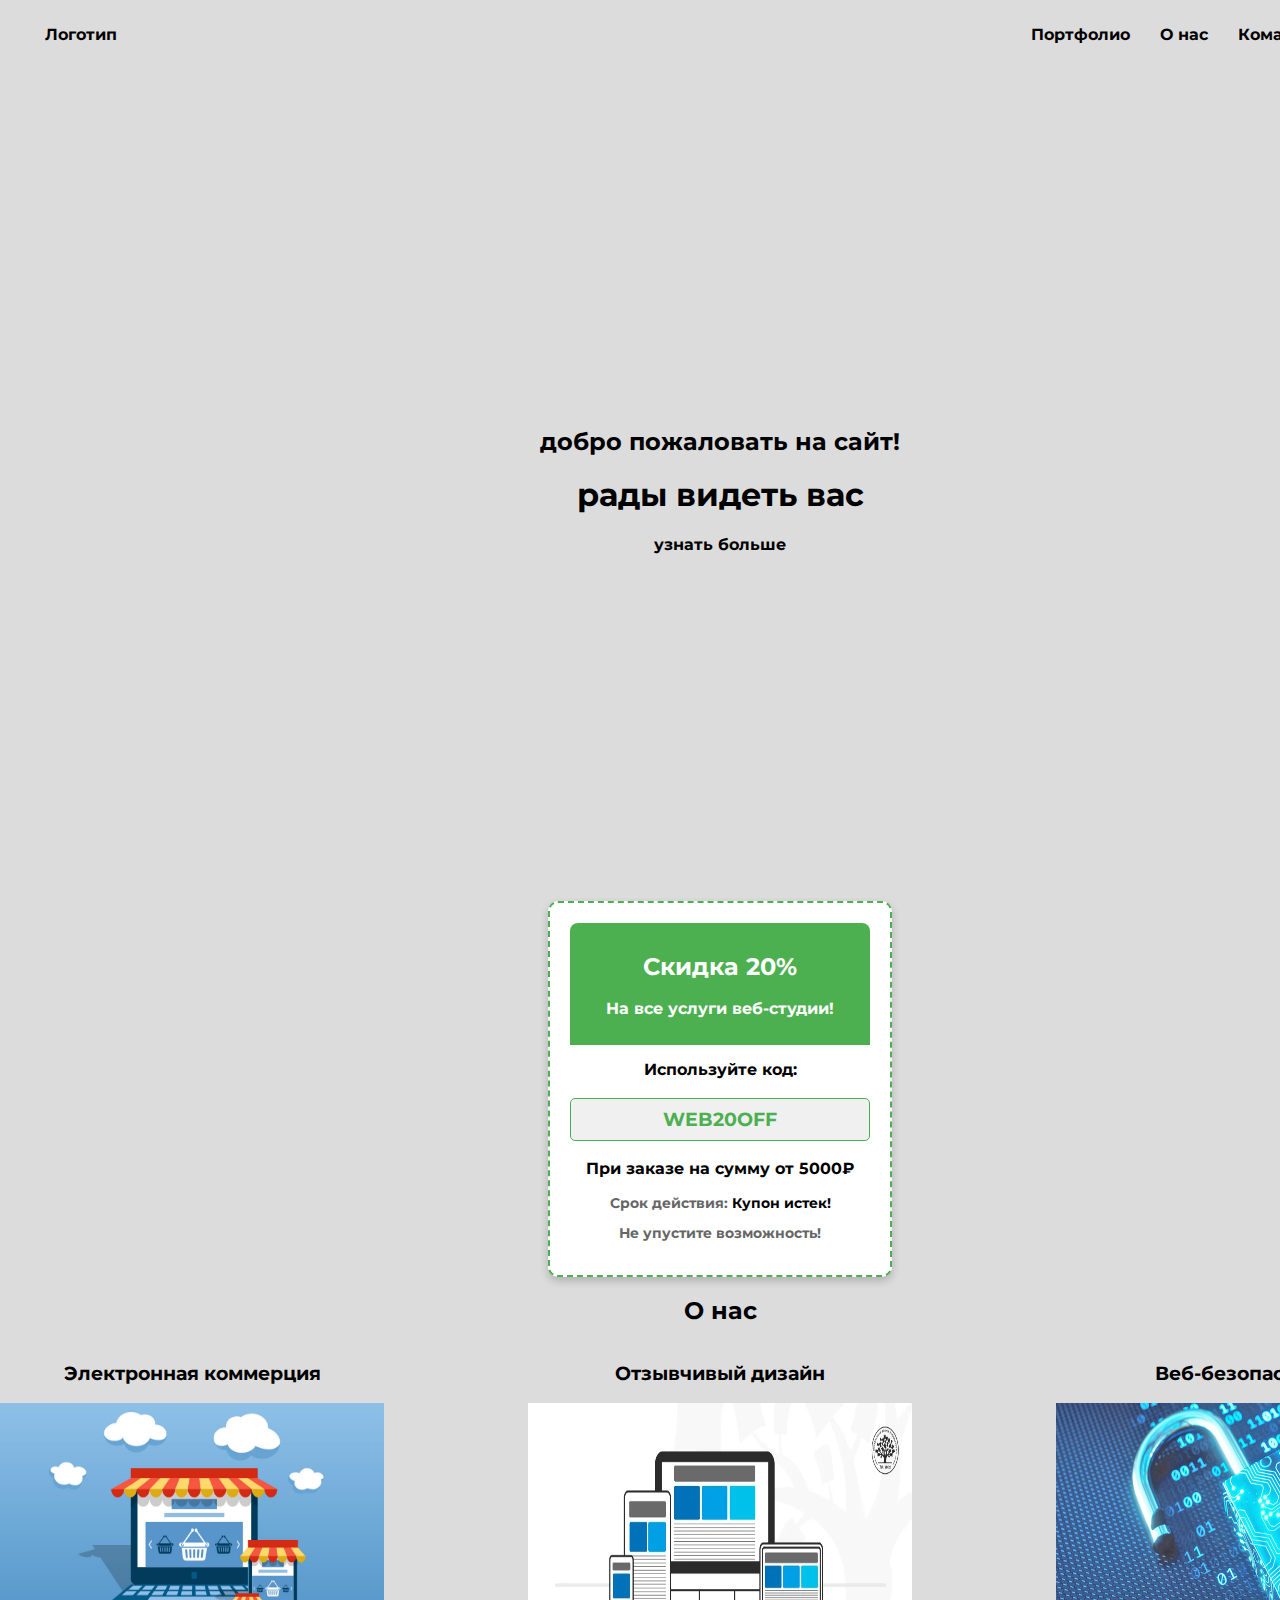
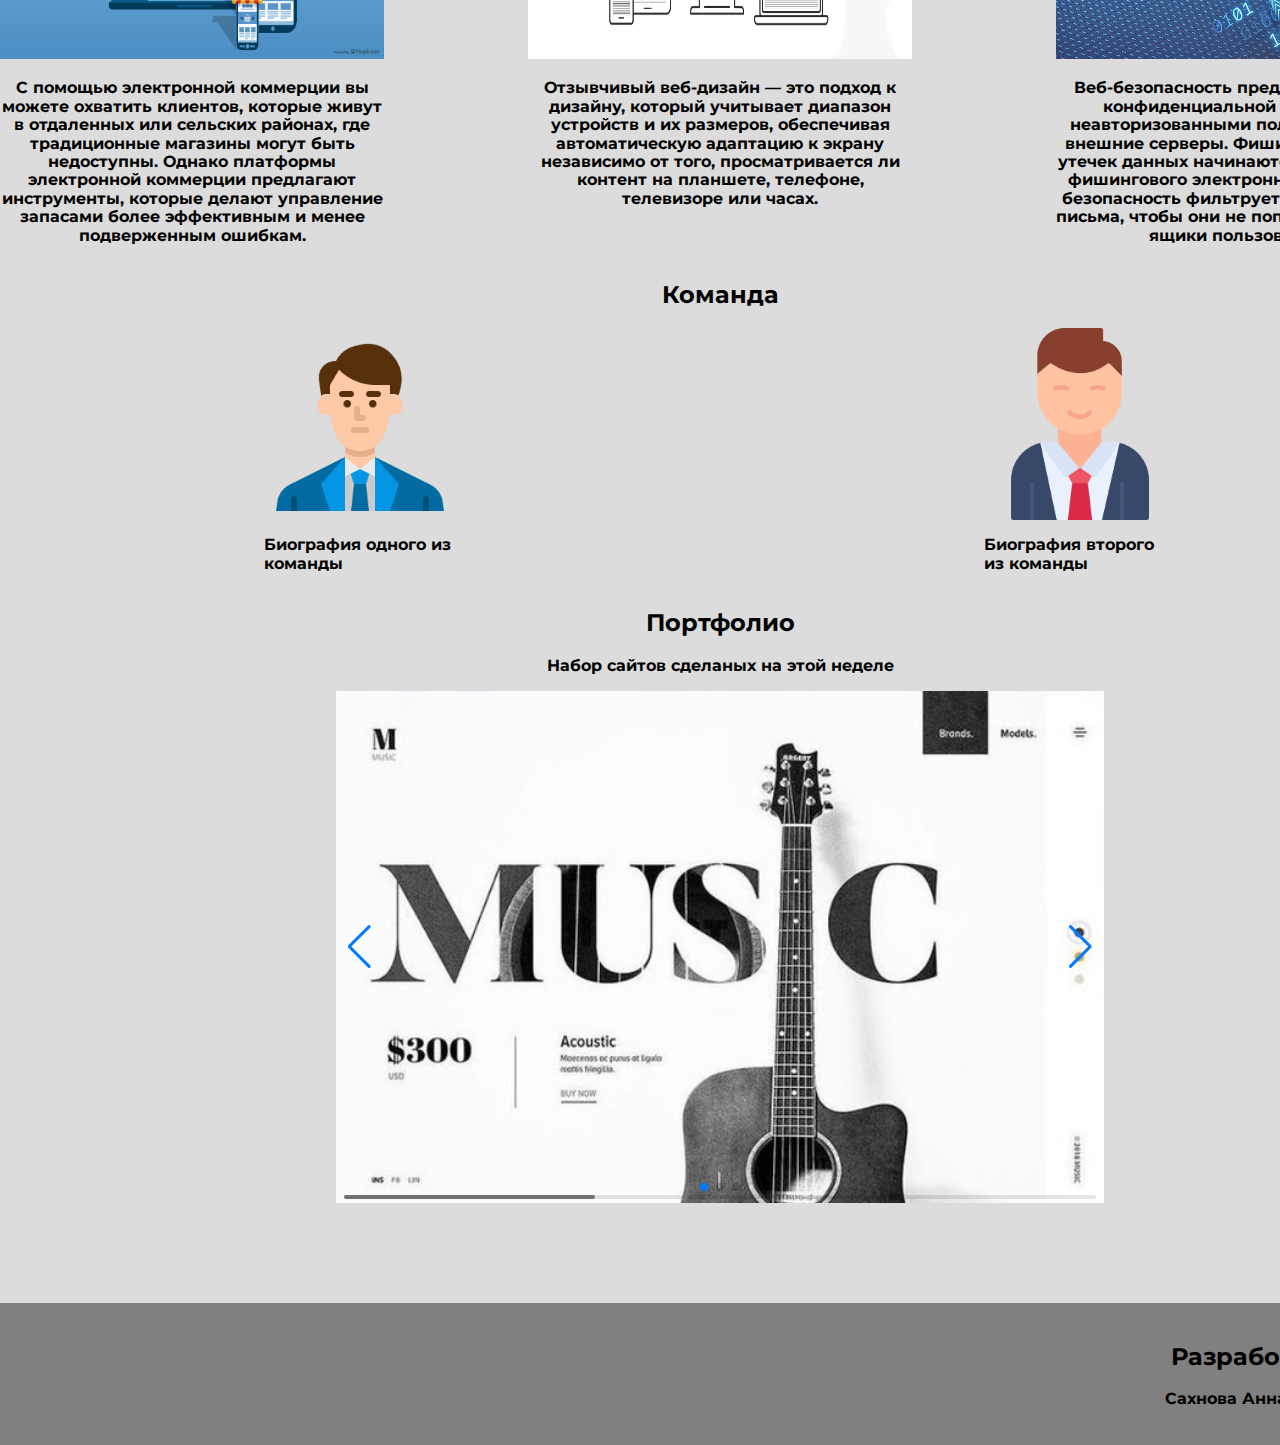
<file: 3.7/index.html>
<!DOCTYPE html>
    <html lang="ru">
    <head>
        <meta charset="UTF-8">
        <meta name="viewport" content="width=device-width, initial-scale=1.0">
        <link rel="stylesheet" href="styles/normalize.css">
        <link rel="stylesheet" href="styles/style.css">
        <link rel="stylesheet" href="https://cdn.jsdelivr.net/npm/swiper@11/swiper-bundle.min.css"/>
        <link rel="stylesheet" href="https://unpkg.com/swiper/swiper-bundle.min.css"/>
        <script src="https://unpkg.com/swiper/swiper-bundle.min.js"></script>
        <title>CraftedPixels</title>
    </head>

    <body class="body">

        <div id="preloader">
            <div class="loader"></div>
        </div>
        

        <header class="header">
            
            <section class="header__upper">
                <div class="header__upper-item">
                    <a class="link" href="index.html"><p class="header__logo">Логотип</p></a>
                </div>
                <div class="header__upper-item">
                    <ul class="header__list">
                        <li class="header__item"><a class="link header__list-item" href="#section__portfolio">Портфолио</a> </li>
                        <li class="header__item"><a class="link header__list-item" href="#section__about-us">О нас</a> </li>
                        <li class="header__item"><a class="link header__list-item" href="#section__team">Команда</a> </li>
                        <li class="header__item"><a class="link header__list-item" href="sign_in.html">Вход</a></li> 
                        <li class="header__item">
                            <label class="switch">
                                <input type="checkbox" id="toggleSwitch">
                                <span class="slider round"></span>
                            </label>
                    </ul>
                </div>
            </section>

            <section class="header__lower">
                <h2 class="header__text">добро пожаловать на сайт!</h2>
                <h1 class="header__greetings">рады видеть вас</h1>
                <a class ="link header__know-more" href="#">узнать больше</a>
            </section>
        </header>
        
        <!-- кнопка "наверх"  -->

        <button class = "scroll__btn" id="scrollToTopBtn" style="display: none;">⬆️ Наверх</button>
        
        <!-- Скидочный купон -->

        <div class="coupon">
            <div class="coupon-header">
                <h2>Скидка 20%</h2>
                <p>На все услуги веб-студии!</p>
            </div>
            <div class="coupon-body">
                <p>Используйте код:</p>
                <h3 class="coupon-code">WEB20OFF</h3>
                <p>При заказе на сумму от 5000₽</p>
            </div>
            <div class="coupon-footer">
                <p>Срок действия: <strong id="countdown"></strong></p>
                <p>Не упустите возможность!</p>
            </div>
        </div>

        <!-- Основной контент -->
        <main class = "main">

            <section class="section" id="section__about-us">

                <div class="section__inner about__us__section">
                    <h2 class="section__title">О нас</h2>
                    <div class="about">
                        <!-- <div class="about__item">
                            <h3 class="about__item-title">Электронная коммерция</h3>
                            <img src="images/ecommerce.jpg" alt="#" width="384" height="256">
                            <p class="about__item-text">С помощью электронной коммерции вы можете охватить клиентов, которые живут в отдаленных или сельских районах, где традиционные магазины могут быть недоступны. Однако платформы электронной коммерции предлагают инструменты, которые делают управление запасами более эффективным и менее подверженным ошибкам.</p>
                        </div>
                        <div class="about__item">
                            <h3 class="about__item-title">Отзывчивый дизайн</h3>
                            <img src="images/responsive.webp" alt="#" width="384" height="256">
                            <p class="about__item-text">Отзывчивый веб-дизайн — это подход к дизайну, который учитывает диапазон устройств и их размеров, обеспечивая автоматическую адаптацию к экрану независимо от того, просматривается ли контент на планшете, телефоне, телевизоре или часах.</p>
                        </div>
                        <div class="about__item">
                            <h3 class="about__item-title">Веб-безопасность</h3>
                            <img src="images/security.jpg" alt="#" width="384" height="256">
                            <p class="about__item-text">Веб-безопасность предотвратит утечку конфиденциальной информации неавторизованными пользователями на внешние серверы. Фишинг. Большинство утечек данных начинаются с вредоносного фишингового электронного письма. Веб-безопасность фильтрует эти электронные письма, чтобы они не попадали в почтовые ящики пользователей.</p>
                        </div>
                    </div>
                    
                </div> -->

            </section>

            <section class="section" id="section__team">
                <div class="section__inner">
                    <h2 class="section__title">Команда</h2>
                    <div class="team" id="team-container">
                        <!-- вывод с помощью js -->
                    </div>
                </div>
            </section>


            <section class="section" id="section__portfolio">
                <div class="section__inner">
                    <div class="main__block-title">
                        <h2 class="section__title">Портфолио</h2>
                        <p class="section__text">Набор сайтов сделаных на этой неделе</p>
                    </div>
                    
                    <!-- Slider main container -->
<div class="swiper">
    <!-- Additional required wrapper -->
    <div class="swiper-wrapper">
      <!-- Slides -->
      <div class="swiper-slide">
        <div class="card">
            <div class="card__image">
                <img src="./images/music_site.JPG" width="768" height="512" alt="#">
            </div>
            <div class="card__content">
                <a class="link card__content-text" href="#">MUSIC</a>
            </div>
        </div>
      </div>
      <div class="swiper-slide">
        <div class="card">
            <div class="card__image">
                <img src="./images/cars_site.jpg" width="768" height="512" alt="#">
            </div>
            <div class="card__content">
                <a class="link card__content-text" href="#">CONCEPT CARS</a>
            </div>
        </div>
      </div>
      <div class="swiper-slide">
        <div class ="card">
            <div class="card__image">
                <img src="./images/pets_site.jpg" width="768" height="512" alt="">
            </div>
            <div class="card__content">
                <a class="link card__content-text" href="#">PETS</a>
            </div>
        </div>
      </div>
      ...
    </div>
    <!-- If we need pagination -->
    <div class="swiper-pagination"></div>
  
    <!-- If we need navigation buttons -->
    <div class="swiper-button-prev"></div>
    <div class="swiper-button-next"></div>
  
    <!-- If we need scrollbar -->
    <div class="swiper-scrollbar"></div>
  </div>

                </div>
                
            </section>

            <!-- <section class="section" id="section__portfolio">
                <div class="section__inner">
                    <div class="main__block-title">
                        <h2 class="section__title">Портфолио</h2>
                        <p class="section__text">Набор сайтов сделаных на этой неделе</p>
                    </div>
                    <div class="cards">
                        <div class="card">
                            <div class="card__image">
                                <img src="./images/music_site.JPG" width="384" height="256" alt="#">
                            </div>
                            <div class="card__content">
                                <a class="link card__content-text" href="#">MUSIC</a>
                            </div>
                        </div>
    
                        <div class="card">
                            <div class="card__image">
                                <img src="./images/cars_site.jpg" width="384" height="256" alt="#">
                            </div>
                            <div class="card__content">
                                <a class="link card__content-text" href="#">CONCEPT CARS</a>
                            </div>
                        </div>
    
                        <div class ="card">
                            <div class="card__image">
                                <img src="./images/pets_site.jpg" width="384" height="256" alt="">
                            </div>
                            <div class="card__content">
                                <a class="link card__content-text" href="#">PETS</a>
                            </div>
                        </div>
                        
                    </div>
                </div>
                
            </section> -->
        </main>


        <footer class="footer">
            <h2 class="footer__title">Разработчик</h2>
            <p class="footer__text">Сахнова Анна, ЭК-31</p>
        </footer>
        <script src="js/swiper.js"></script>
        <script src="js/script.js"></script>
        <script src="js/coupon.js"></script>
        <script src="js/theme.js"></script>
        <script src="js/team.js"></script>
        <script src="js/scroll.js"></script>
        <script src="js/aboutUs.js"></script>
        <script src="js/preloader.js"></script>
        <script src="https://cdn.jsdelivr.net/npm/swiper@11/swiper-bundle.min.js"></script>
    </body>
    </html>
</file>
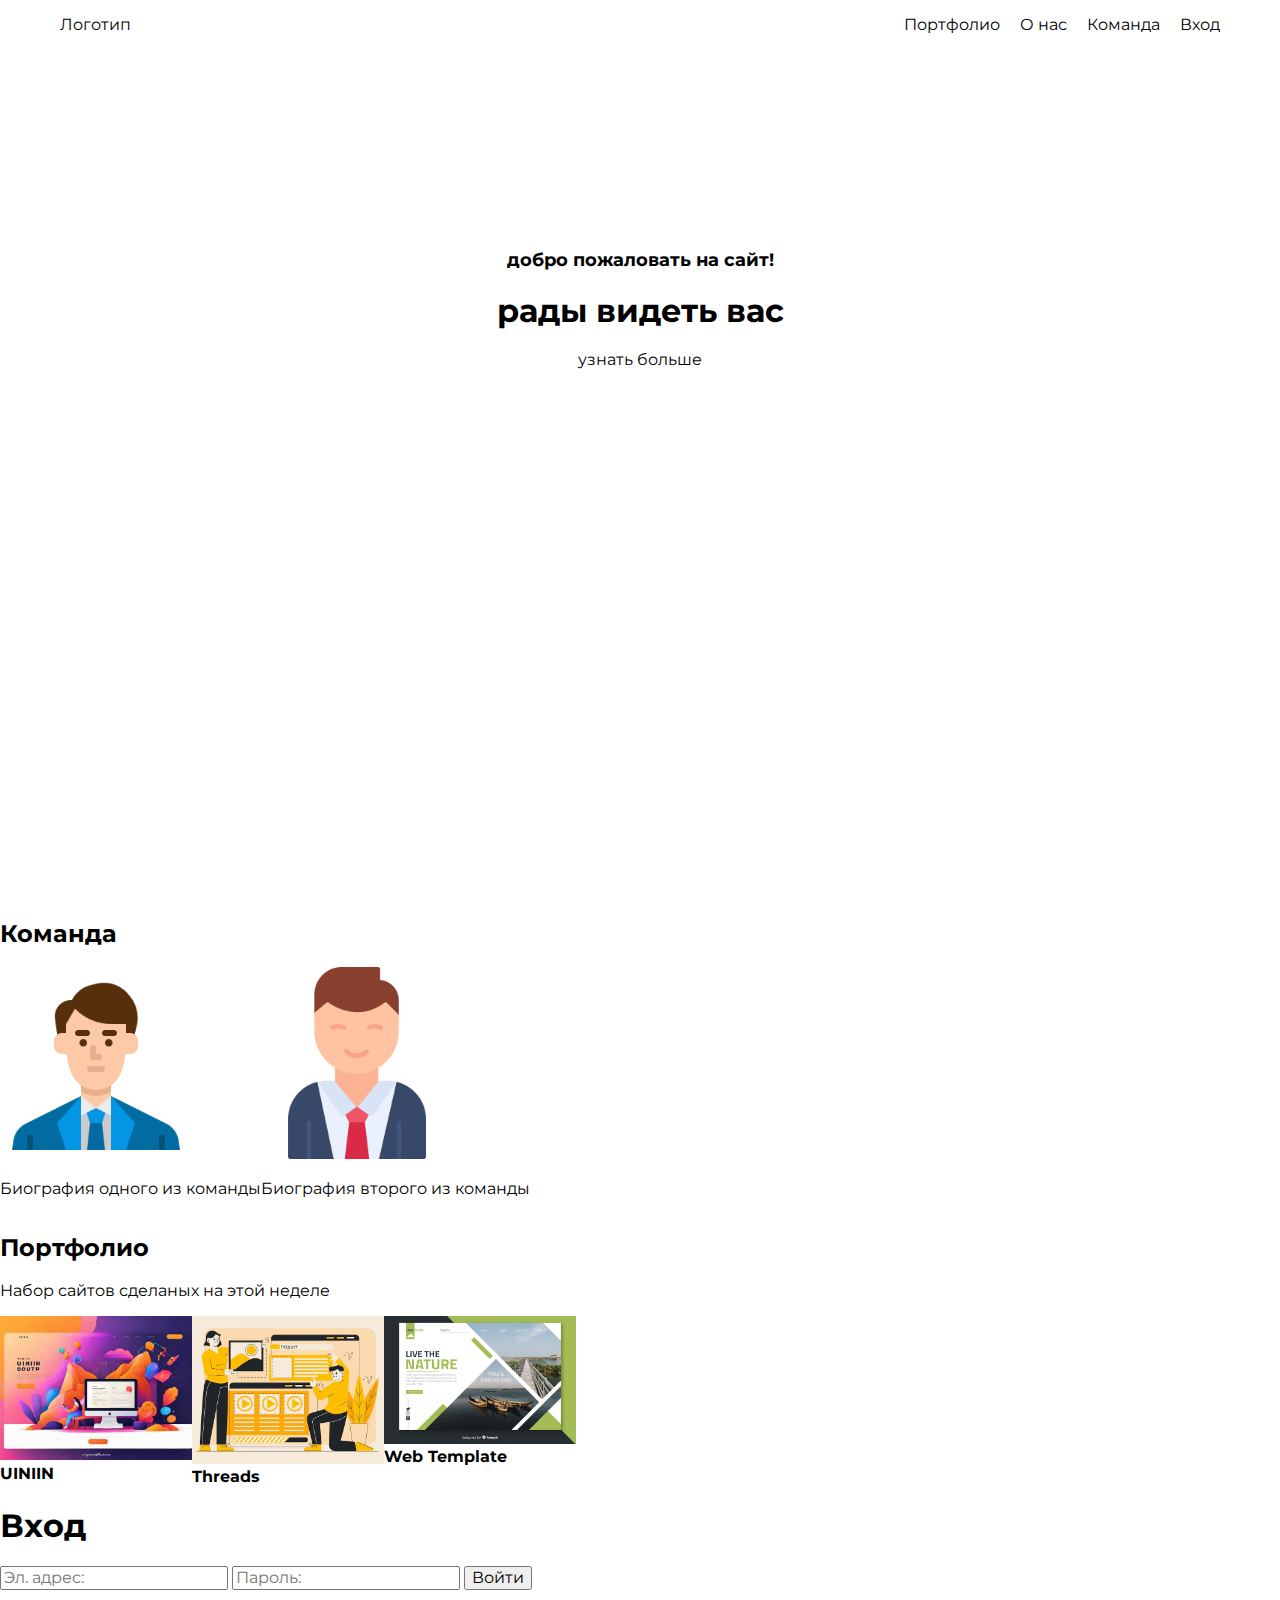
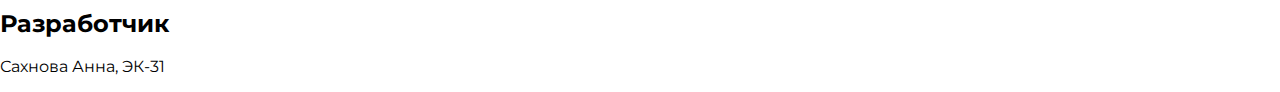
<file: project_vv/index.html>
<!DOCTYPE html>
    <html lang="ru">
    <head>
        <meta charset="UTF-8">
        <meta name="viewport" content="width=device-width, initial-scale=1.0">
        <link rel="stylesheet" href="styles/normalize.css">
        <link rel="stylesheet" href="styles/style.css">
        <link rel="stylesheet" href="fonts/fonts.css">
        <title>CraftedPixels</title>
    </head>

    <body>      
        <header class = "header">
            
            <section class= "header__upper">
                <div class="header__inner">
                    <a href="#"><p>Логотип</p></a>
                    
                </div>
                <div class="header__inner">
                    <ul class = "header__list">
                        <li><a href="#">Портфолио</a> </li>
                        <li><a href="#">О нас</a> </li>
                        <li><a href="#">Команда</a> </li>
                        <li><a  href="#">Вход</a></li> 
                    </ul>
                </div>
            </section>

            <section class="header__lower">
                <h2>добро пожаловать на сайт!</h2>
                <h1>
                    рады видеть вас 
                </h1>
                <a class = "know_more" href="#">узнать больше</a>
            </section>
        </header>


        
        <!-- Основной контент -->
        <main class = "main">
            <section class = "section">

                <div class = "section__inner">
                    <h2>Команда</h2>
                    <div class = "team">
                    <div>
                        <img class = "section__inner-image" src="images/3048122.png" alt="image1" width="192">
                        <p>Биография одного из команды</p>
                    </div>
                    <div>
                        <img class = "section__inner-image" src="images/10487926.png" alt="image2" width="192">
                        <p>Биография второго из команды</p>
                    </div>
                </div>
                </div>
            </section>


            <section class="main__block" id="Portfolio">
                <div class="main__block-title">
                    <h2>Портфолио</h2>
                    <p>Набор сайтов сделаных на этой неделе</p>
                </div>

                <div class="main__block-container">

                    <div class="card">
                        <div class="card__image">
                            <img src="./images/website-setup.jpg" width="192" alt="">
                        </div>
                        <div class="card__content">
                            <a href="#"><b>UINIIN</b></a>
                        </div>
                    </div>

                    <div class="card">
                        <div class="card__image">
                            <img src="./images/hand-drawn.jpg" width="192" alt="">
                        </div>
                        <div class="card__content">
                            <a href="#"><b>Threads</b></a>
                        </div>
                    </div>

                    <div class ="card">
                        <div class="card__image">
                            <img src="./images/nature-site.jpg" width="192  " alt="">
                        </div>
                        <div class="card__content">
                            <a href="#"><b>Web Template</b></a>
                        </div>
                    </div>
                </div>
            </section>

            <section>
    <form action="#">
        <h1>Вход</h1>
        <input type="email" name="email" placeholder="Эл. адрес:" required> 
        <input type="password" name="password" placeholder="Пароль:" required> 
        <button>Войти</button>
    </form>


            </section>
        </main>


        <footer class = "footer">
            <h2>Разработчик</h2>
            <p>Сахнова Анна, ЭК-31</p>
        </footer>

    </body>
    </html>
</file>
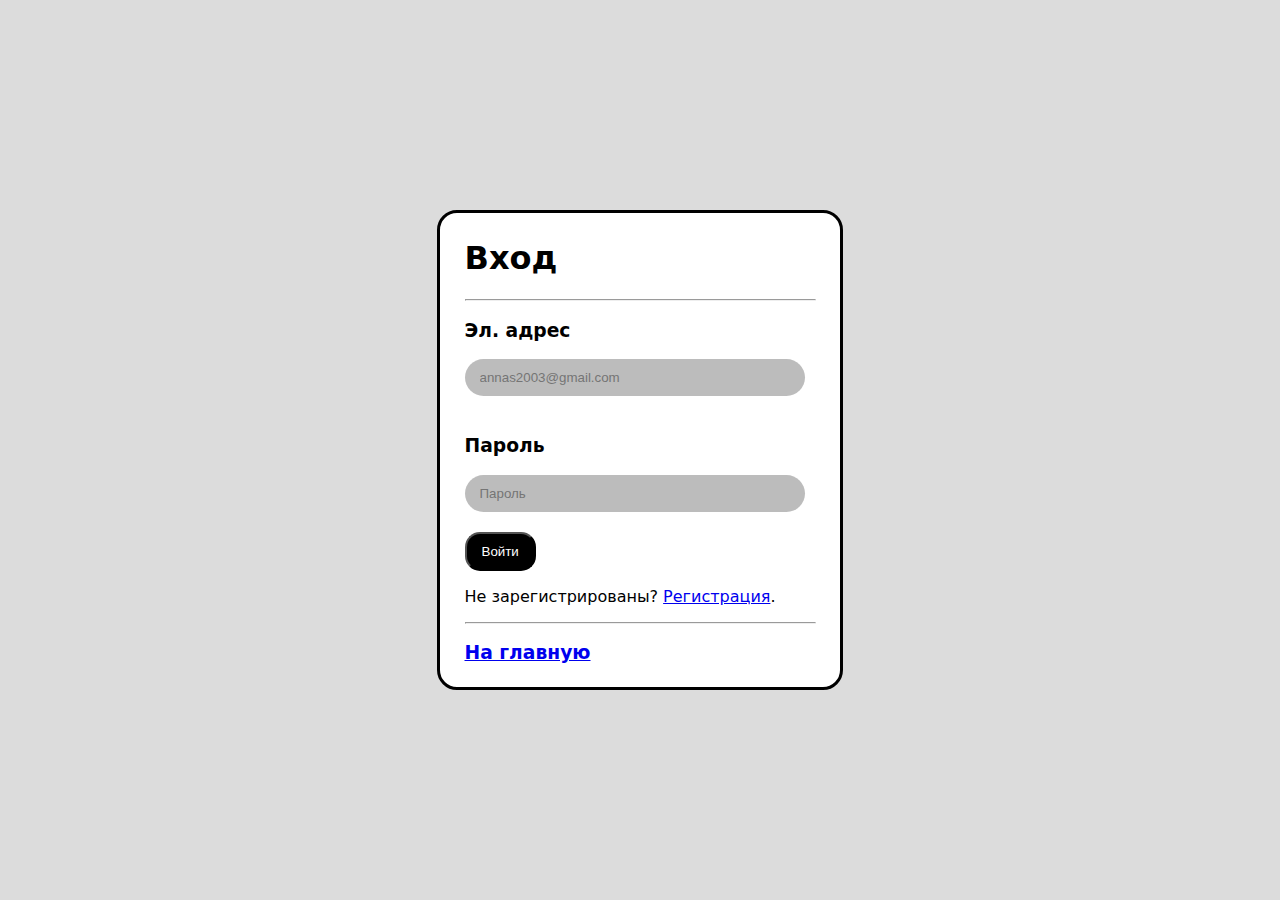
<file: sign_in.html>
<!DOCTYPE html>
<html lang="en">
<head>
    <meta charset="UTF-8">
    <meta name="viewport" content="width=device-width, initial-scale=1.0">
    <link rel="stylesheet" href="styles/sign_in.css">
    <title>SingIn</title>
</head>
<body class="body">
  <section class="section__main">
    <section class="form__se">
      <form class="form__body" id="signin-form" action="">
        <h1>Вход</h1>
        <hr>
        <div class="container">
          <h3><b>Эл. адрес</b></h3>
          <input class="form__item" type="text" placeholder="annas2003@gmail.com" name="email" id="email" required>

          <h3><b>Пароль</b></h3>
          <input class="form__item" type="password" placeholder="Пароль" name="psw" id="psw" required>

          <div class="btn">
            <button class="form__btn" type="submit">Войти</button>
          </div>
        </div>

        <div class="container signin">
          <p>Не зарегистрированы? <a href="#">Регистрация</a>.</p>
        </div>
        <hr>
        <h3><a href="index.html">На главную</a></h3>
      </form>
    </section>
  </section>

  <script src="js/formLocalStorage.js"></script>
</body>
</html>
</file>
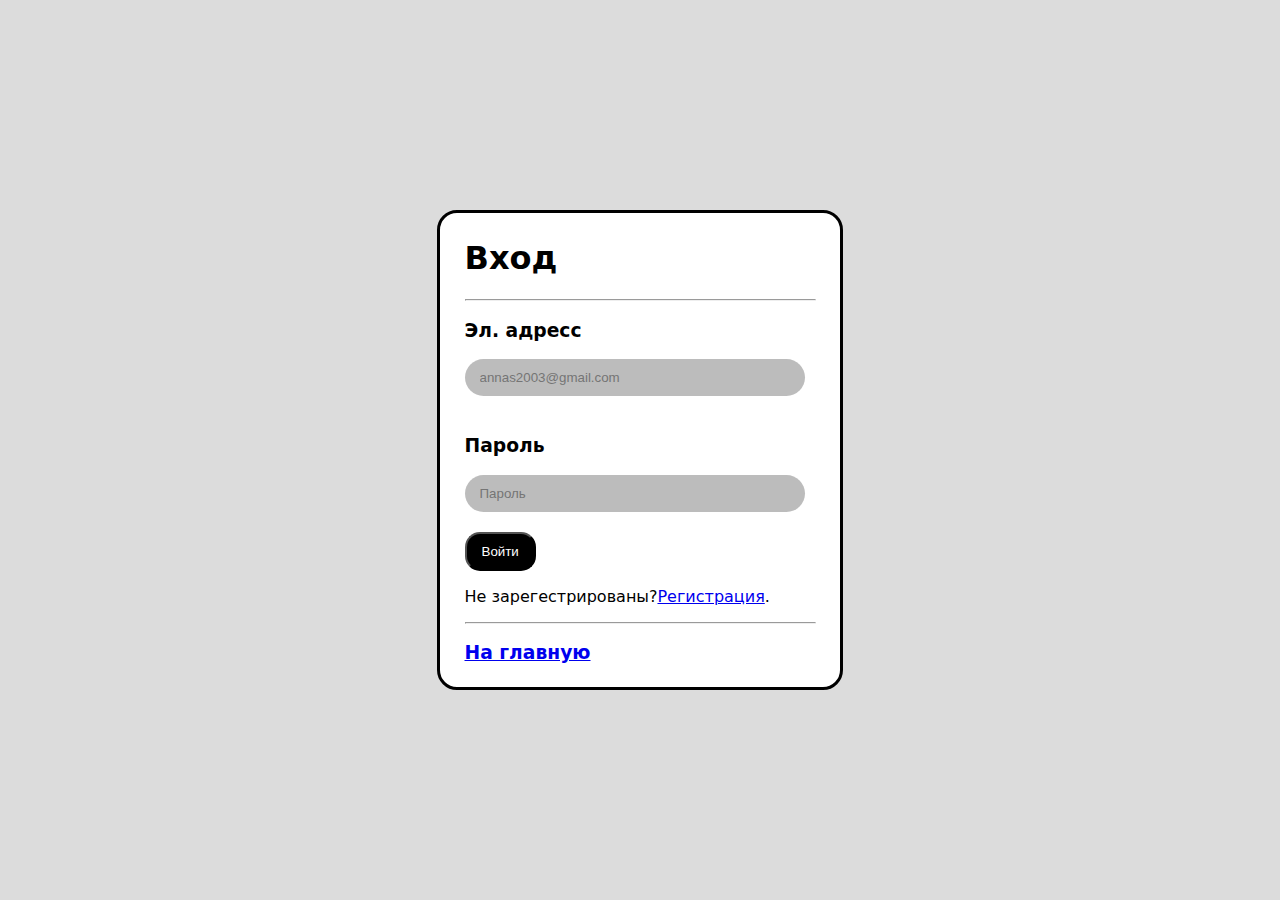
<file: 3.7/sign_in.html>
<!DOCTYPE html>
<html lang="en">
<head>
    <meta charset="UTF-8">
    <meta name="viewport" content="width=device-width, initial-scale=1.0">
    <link rel="stylesheet" href="styles/sign_in.css">
    <title>SingIn</title>
</head>
<body class="body">

    <section class="section__main">

        <section class="form__se">

            <form class="form__body" action="">
                <h1>Вход</h1>
                <hr>
                <div class="container">
              
                  <h3 for="email"><b>Эл. адресс</b></h3>
                  <input class="form__item" type="text" placeholder="annas2003@gmail.com" name="email" required>
              
                  <h3 for="psw"><b>Пароль</b></h3>
                  <input class="form__item" type="password" placeholder="Пароль" name="psw" required>
            
                  <div class="btn">
                    <button class="form__btn" type="submit" class="singIn_btn">Войти</button>
                  </div>

                </div>
              
                <div class="container signin">
                  <p>Не зарегестрированы?<a href="#">Регистрация</a>.</p>
                </div>
                <hr>
                <h3><a href="index.html">На главную</a></h3>
              </form>

        </section>

      </section>
    
</body>
</html>
</file>
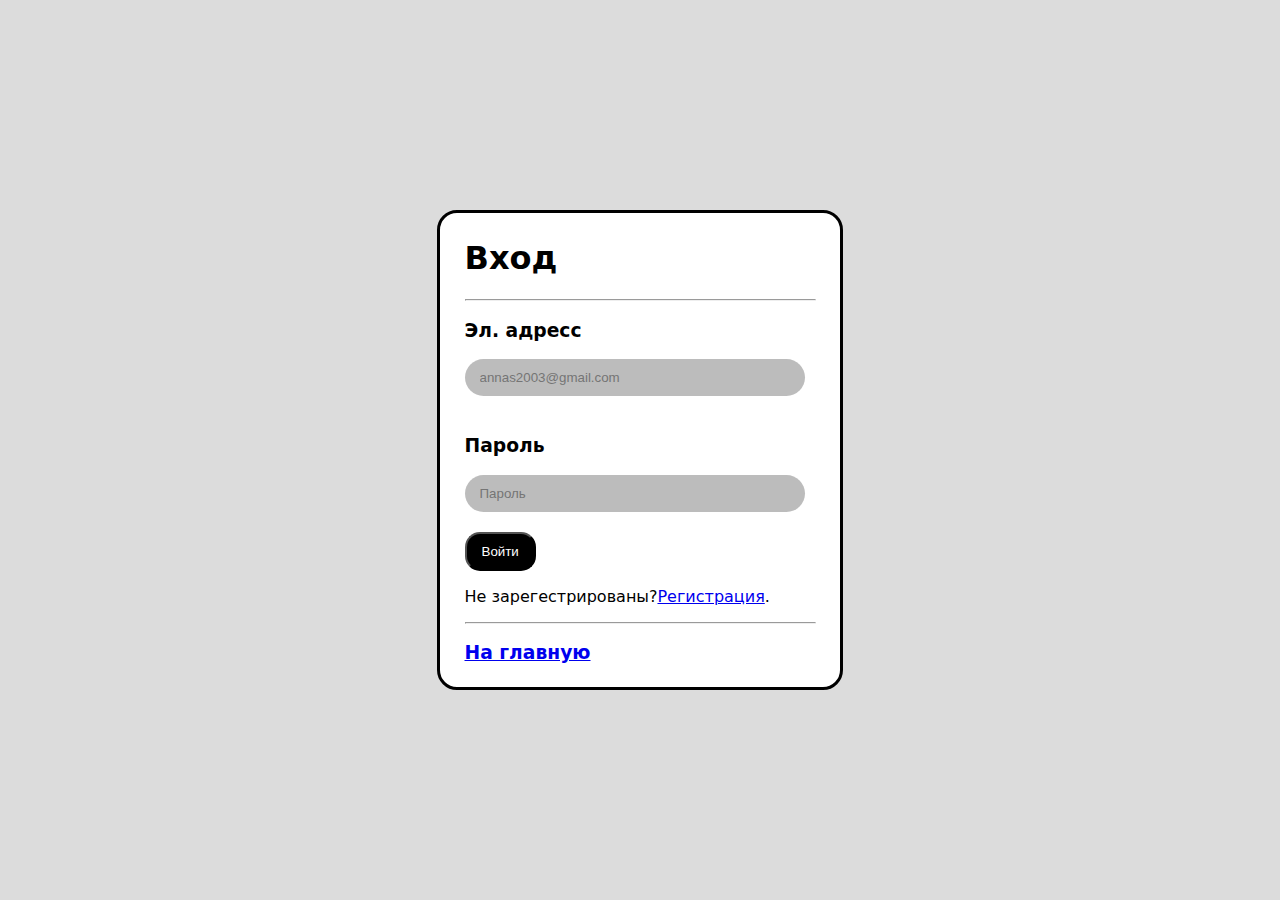
<file: singIn/sign_in.html>
<!DOCTYPE html>
<html lang="en">
<head>
    <meta charset="UTF-8">
    <meta name="viewport" content="width=device-width, initial-scale=1.0">
    <link rel="stylesheet" href="sign_in_css/sign_in.css">
    <title>SingIn</title>
</head>
<body>

    <main>

        <section class="form_se">

            <form action="">
                <h1>Вход</h1>
                <hr>
                <div class="container">
              
                  <h3 for="email"><b>Эл. адресс</b></h3>
                  <input type="text" placeholder="annas2003@gmail.com" name="email" required>
              
                  <h3 for="psw"><b>Пароль</b></h3>
                  <input type="password" placeholder="Пароль" name="psw" required>
            
                  <div class="btn">
                    <button type="submit" class="singIn_btn">Войти</button>
                  </div>

                </div>
              
                <div class="container signin">
                  <p>Не зарегестрированы?<a href="#">Регистрация</a>.</p>
                </div>
                <hr>
                <h3><a href="../index.html">На главную</a></h3>
              </form>

        </section>

    </main>
    
</body>
</html>
</file>
<file: 3.7/styles/style.css>
/* Импортирование css файла с шрифтами*/

@import url(fonts.css);
@import url(header.css);
@import url(footer.css);
@import url(coupon.css);
@import url(switcher.css);
@import url(preloader.css);

.swiper {
    width: 768px;
    height: 512px;
  }

.scroll__btn {
    position: fixed;
    bottom: 20px;
    right: 20px;
    background-color: #4CAF50; /* Нежный зеленый цвет */
    color: white;
    border: none;
    border-radius: 50px; /* Округлые углы */
    padding: 12px 20px; /* Увеличенный отступ */
    cursor: pointer;
    z-index: 1000;
    display: none; /* Изначально скрыта */
    box-shadow: 0 4px 15px rgba(0, 0, 0, 0.2);
    transition: background-color 0.3s, transform 0.3s; /* Плавный переход */
}

.scroll__btn:hover {
    background-color: #45a049; /* Темнее при наведении */
    transform: scale(1.05); /* Легкое увеличение при наведении */
}

.body{
    font-family: "Montserrat", sans-serif;
    min-width: 1440px;
    margin: 0 auto;
    background-color: rgb(220, 220, 220);
}

/* main */

.main{
    max-width: 1440px;
    font-family: "Montserrat";
    margin: 0 auto;
    display: flex;
    flex-direction: column;    
}


.section{
    display: flex;
    justify-content: center;
}

.section__inner{
    display: flex;
    flex-direction: column;
    justify-content: space-between;
}

.section__title{
    text-align: center;    
}


.team{
    display: flex;
    min-width: 1440px;
    justify-content: space-around;
    
}

.team__item{
    width: 192px;
    display: flex;
    flex-direction: column;
}

.main__block{
    max-width: 1440px;
}

.main__block-title{
    text-align: center;
}

.cards{
    text-align: center;
    min-width: 1440px;
    display: flex;
    justify-content: space-between;
}

.card{
    width: 384px;
}

.card__content{
    text-align: center;
}

.card__content-text{
    font-weight: bold;
}



@media (max-width: 1024px) {
    
    main{
        width: 1024px;
    }

    .body {
        min-width: 1024px;    
    }

    .header {
        min-width: 1024px;
        display: flex;
        flex-direction: column;
        justify-content: center;
        height: auto; 
        padding: 20px 0px; 
    }

    .header__upper {
        max-width: 1024px;
        display: flex;
        flex-direction: column; 
        align-items: center; 
    }

    .header__upper-item {
        margin-left: 0vh;
        margin-bottom:   10px;
    }

    .header__list {
        flex-direction: column;
        align-items: center; 
        padding-right: 32px;
    }

    .header__item {
        padding: 10px; 
        margin-bottom: 10px;
    }

    .header__lower {
        max-width: 1100px;
        display: flex;
        flex-direction: column;
        margin-top: 20px; /* Уменьшаем отступ сверху */
        justify-content: center;
    }

    .section {
        width: 1024px;
        
        display: flex;
        flex-direction: column; /* Меняем направление на вертикальное */
    }

    .section__inner{
        width: 1024px;
        text-align: center;
    }

    .about{
        min-width: 1024px;
        display: flex;
        flex-direction: column;
        align-items: center;
    }

    .team{
        min-width: 1024px;
    }

    .cards{
        min-width: 1024px;
        display: flex;
        flex-direction: column;
        align-items: center;
    }
    .card{
        padding-top: 20px;
    }

    .footer{
        width: 1024px;
        padding: 0px;
        margin: 0px;
    }

    .footer__title{
        padding-right: 50px;
    }

    .footer__text{
        padding-right: 50px;
        padding-bottom: 0px;
        margin-bottom: 0px;
    }
}
</file>
<file: project_vv/styles/style.css>
/* Стили применяемые глобально(например, удаление подчёркиваний или удаление точек перед элементами списков) */
body{
    font-family: "Montserrat";
    max-width: 1440px;
}

li{
    list-style-type: none;
}

a{
    text-decoration: none;
}

a{
    color: black;
}



/* header */

.header{
    margin: 0 auto;
    height: 100vh;
    max-width: 1200px;
    align-items: right;
    
}

.header__upper{
    display: flex;
    justify-content: space-between;
}

.header__inner{
    margin-left: 20px;
}

.header__list{
    display: flex;
}

.header__list li{
    margin-right: 20px;
}

.header__lower{
    text-align: center;
    margin-top: 200px;
}

.header__lower h2{
    font-size: large;
}

.know_more:hover{
    text-decoration: underline;
}

/* main */

.team{
    display: flex;
    /* justify-content: space-between; */
}

.main__block-container{
    display: flex;
}
</file>
<file: project_vv/fonts/fonts.css>
@font-face{
    font-family: "Montserrat";
    src: url("Montserrat-VariableFont_wght.ttf") format("truetype");
}
</file>
<file: styles/sign_in.css>
.body{
    margin: 0;
    padding: 0;
    font-family: system-ui, -apple-system, BlinkMacSystemFont, 'Segoe UI', Roboto, Oxygen, Ubuntu, Cantarell, 'Open Sans', 'Helvetica Neue', sans-serif;
    background: rgb(220, 220, 220);
}
/* main */

.section__main{
    height: 100vh;
    display: flex;
    align-items: center;
    justify-content: center;
    flex-wrap: wrap;
}

.form__se{
    background: white;
    width: 390px;
    padding: 5px;
    border: solid;
    border-radius: 20px;
}
.form__body{
    width: 90%;
    margin: 0 auto; 
}
.form__item{
    width: 90%;
    height: 35px;
    padding-left: 15px;
    padding-right: 10px;
    border: none;
    border-radius: 20px;
    margin-bottom: 20px;
    background: rgba(124, 124, 124, 0.512);
    color: black;
    transition: 1s;
}
.form__item:hover{
    background: whitesmoke;
    transition: 1s;
}
.btn{
    width: 100%;
}

.form__btn{
    padding: 10px 15px;
    background-color: black;
    color: white;
    border-radius: 15px;
}

/* ///////////////////////////////////////////// */
</file>
<file: 3.7/styles/sign_in.css>
.body{
    margin: 0;
    padding: 0;
    font-family: system-ui, -apple-system, BlinkMacSystemFont, 'Segoe UI', Roboto, Oxygen, Ubuntu, Cantarell, 'Open Sans', 'Helvetica Neue', sans-serif;
    background: rgb(220, 220, 220);
}
/* main */

.section__main{
    height: 100vh;
    display: flex;
    align-items: center;
    justify-content: center;
    flex-wrap: wrap;
}

.form__se{
    background: white;
    width: 390px;
    padding: 5px;
    border: solid;
    border-radius: 20px;
}
.form__body{
    width: 90%;
    margin: 0 auto; 
}
.form__item{
    width: 90%;
    height: 35px;
    padding-left: 15px;
    padding-right: 10px;
    border: none;
    border-radius: 20px;
    margin-bottom: 20px;
    background: rgba(124, 124, 124, 0.512);
    color: black;
    transition: 1s;
}
.form__item:hover{
    background: whitesmoke;
    transition: 1s;
}
.btn{
    width: 100%;
}

.form__btn{
    padding: 10px 15px;
    background-color: black;
    color: white;
    border-radius: 15px;
}

/* ///////////////////////////////////////////// */
</file>
<file: singIn/sign_in_css/sign_in.css>
body{
    margin: 0;
    padding: 0;
    font-family: system-ui, -apple-system, BlinkMacSystemFont, 'Segoe UI', Roboto, Oxygen, Ubuntu, Cantarell, 'Open Sans', 'Helvetica Neue', sans-serif;
    background: rgb(220, 220, 220);
}
/* main */

main{
    height: 100vh;
    display: flex;
    align-items: center;
    justify-content: center;
    flex-wrap: wrap;
}

.form_se{
    background: white;
    width: 390px;
    padding: 5px;
    border: solid;
    border-radius: 20px;
}
form{
    width: 90%;
    margin: 0 auto; 
}
input{
    width: 90%;
    height: 35px;
    padding-left: 15px;
    padding-right: 10px;
    border: none;
    border-radius: 20px;
    margin-bottom: 20px;
    background: rgba(124, 124, 124, 0.512);
    color: black;
    transition: 1s;
}
input:hover{
    background: whitesmoke;
    transition: 1s;
}
.btn{
    width: 100%;
}

button{
    padding: 10px 15px;
    background-color: black;
    color: white;
    border-radius: 15px;
}

/* ///////////////////////////////////////////// */
</file>
